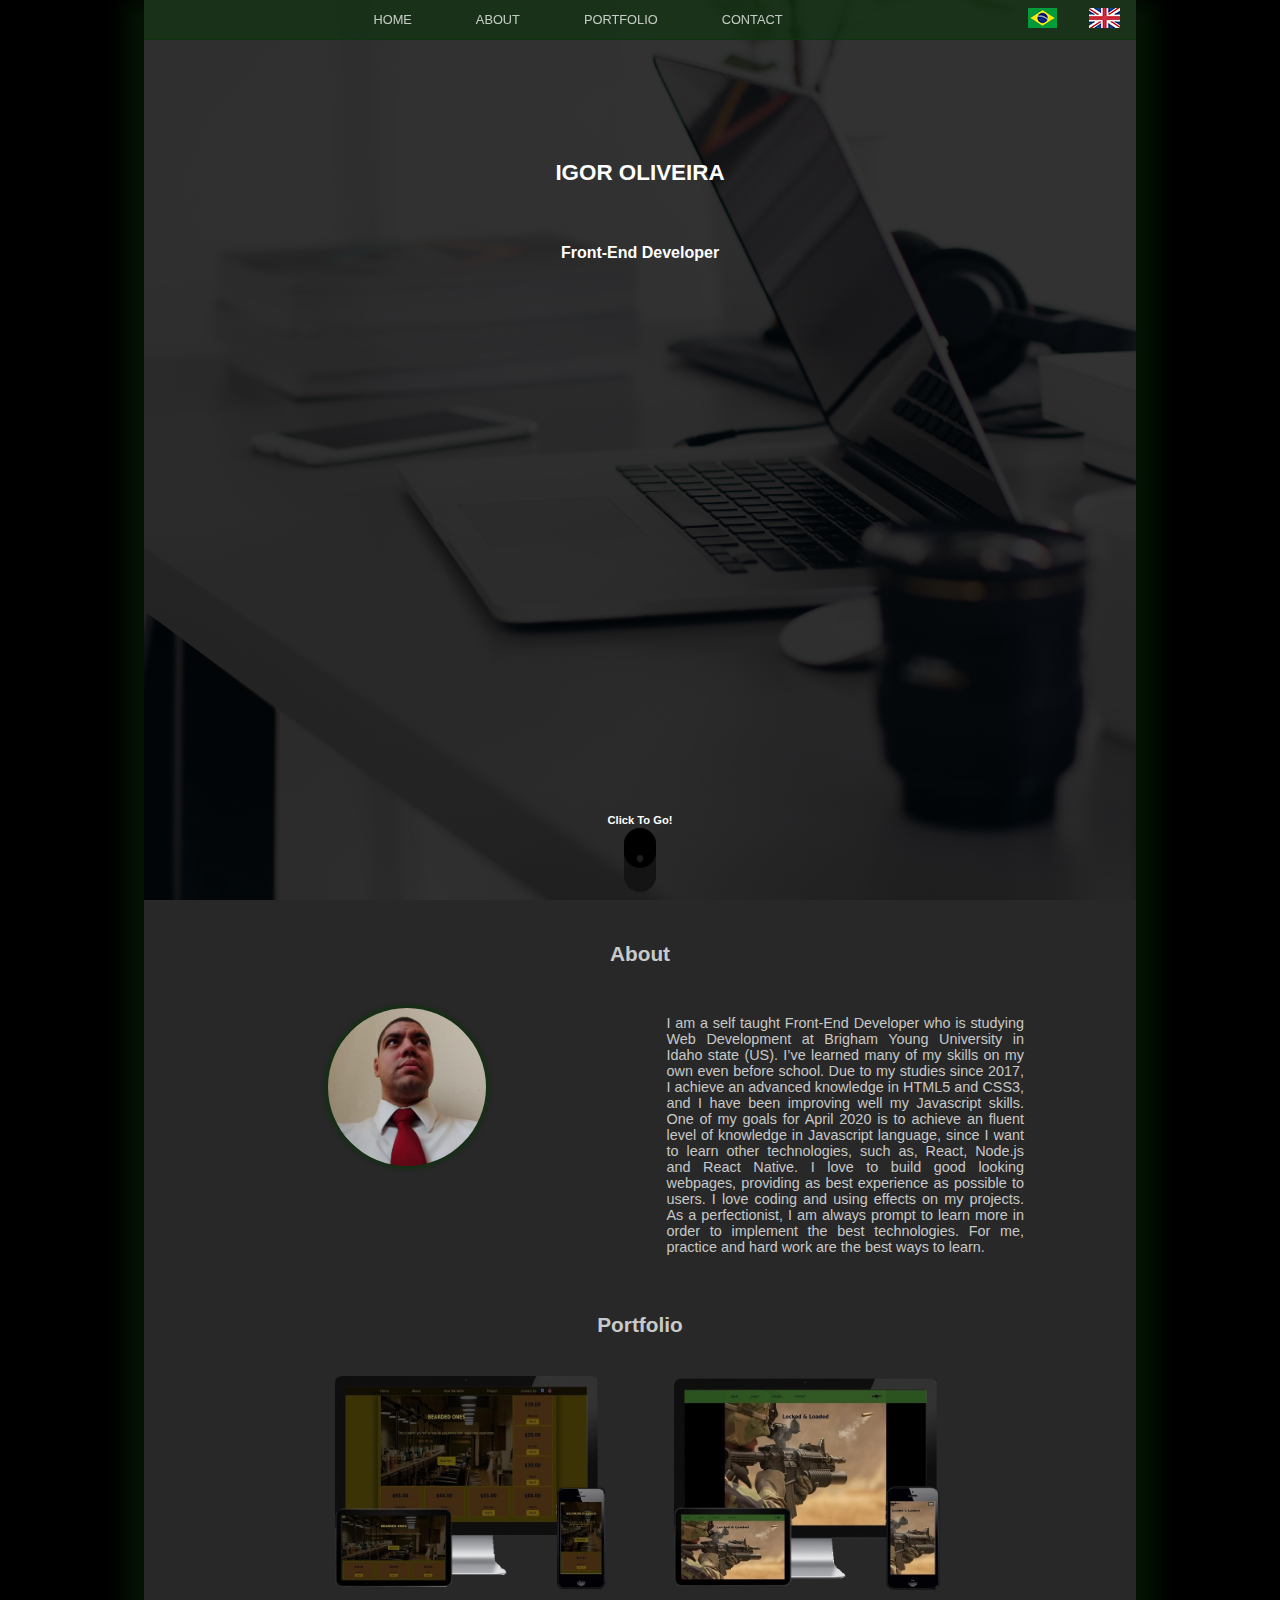
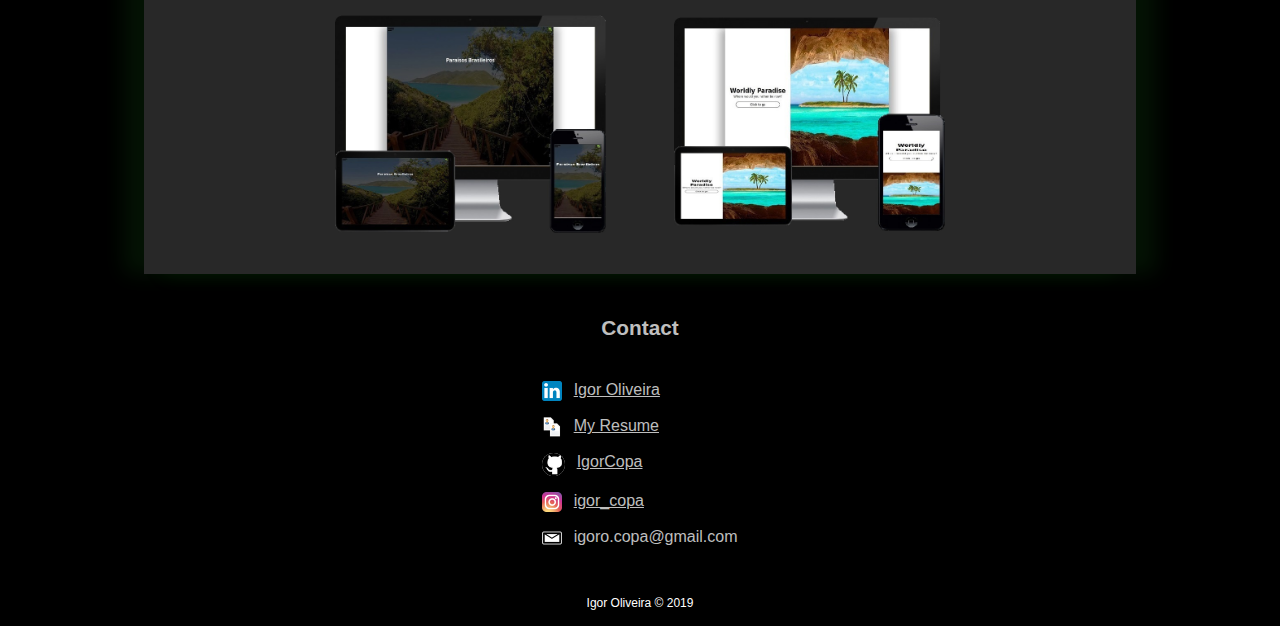
<file: index.html>
<!DOCTYPE html>
<html lang="en">
<head>
    <meta charset="UTF-8">
    <meta name="viewport" content="width=device-width, initial-scale=1.0">
    <meta http-equiv="X-UA-Compatible" content="ie=edge">
    <link rel="stylesheet" href="css/style.css">
    <link rel="stylesheet" href="css/menu.css">
    <title>Igor Oliveira | Front-End Developer</title>
</head>
<body>
    <!-- HEADER -->
    <div class="menu" id="menu">
        <!--Picture on CSS-->
        <input type="checkbox" class="toggle" id="toggle">
        <div class="hamburger" id="hamburger"><div class="hamb"></div></div>
        <nav class="nav" id="nav">
            <ul class="ul-a" id="ul-a">
                <li><a href="#">home</a></li>
                <li><a href="#about">about</a></li>
                <li><a href="#folio">portfolio</a></li>
                <li><a href="#contact">contact</a></li>
            </ul>
            <ul class="ul-b" id="ul-b">
                <li><a href="indexptg.html" class="eng"><img src="images/pt.jpg"></a></li>
                <li><a href="index.html" class="spn"><img src="images/eng.jpg"></a></li>
            </ul>
        </nav>
        <div class="shadow"></div>
    </div>
    <main>
        <header class="header">
            <div class="name">
                <h1>Igor Oliveira</h1>
                <h2>Front-End Developer</h2>
            </div>
            <div class="click"><h2>Click to go!</h2></div>
            <a href="#about" class="button" id="button">
                <div class="trigger" id="trigger"><div class="dot" id="dot"></div></div>
            </a>
        </header>
        <div class="oveRLay"></div>
        <!-- CONTENT -->
        <section>
            <div class="content about" id="about">
                <h2>about</h2>
                <div class="inner-content">
                    <div class="logo">
                        <img src="images/logo.jpg">
                    </div>
                    <p>I am a self taught Front-End Developer who is studying Web Development at Brigham Young University in Idaho
                        state (US). I’ve learned many of my skills on my own even before school. Due to my studies since 2017,
                        I achieve an advanced knowledge in HTML5 and CSS3, and I have been improving well my Javascript skills.
                        One of my goals for April 2020 is to achieve an fluent level of knowledge in Javascript language, since I want to learn other technologies,
                        such as, React, Node.js and React Native. I love to build good looking webpages, providing as best
                        experience as possible to users. I love coding and using effects on my projects. As a perfectionist, I am
                        always prompt to learn more in order to implement the best technologies. For me, practice and hard work are
                        the best ways to learn.
                    </p>
                </div>
            </div>
            <div class="content folio" id="folio">
                <h2>portfolio</h2>
                <div class="h2a"></div>
                <div class="grid">
                    <figure class="pic grid-a">
                        <img src="images/bearded-ones-responsive.jpg">
                        <figcaption class="caption">
                            <div class="overL"></div>
                            <a href="https://igorcopa.github.io/bearded-ones/" target="_blank">See more...</a>
                        </figcaption>
                    </figure>
                    <figure class="pic grid-b">
                        <img src="images/locked-and-loaded-responsive.jpg">
                        <figcaption class="caption">
                            <div class="overL"></div>
                            <a href="https://igorcopa.github.io/locked-and-loaded/" target="_blank">See more...</a>
                        </figcaption>
                    </figure>
                    <figure class="pic grid-c">
                        <img src="images/paraisos-brasileiros-responsive.jpg">
                        <figcaption class="caption">
                            <div class="overL"></div>
                            <a href="https://igorcopa.github.io/paraisos-brasileiros/" target="_blank">See more...</a>
                        </figcaption>
                    </figure>
                    <figure class="pic grid-d">
                        <img src="images/worldly-paradises-responsive.jpg">
                        <figcaption class="caption">
                            <div class="overL"></div>
                            <a href="https://igorcopa.github.io/worldly-paradise/" target="_blank">See more...</a>
                        </figcaption>
                    </figure>
                </div>
            </div>
        </section>
    </main>
    <!-- FOOTER -->
    <footer class="content footer" id="contact">
        <h2>contact</h2>
        <div class="footer-w">
            <div class="li">
                <img src="images/linkedin.png" alt="Linkedin"><a href="https://www.linkedin.com/in/igor-oliveira-49810598/?locale=en_US">Igor Oliveira</a>
            </div>
            <div class="rsm">
                <img src="images/resume.png" alt="Resume"><a href="https://igorcopa.github.io/resume/">My Resume</a>
            </div>
            <div class="gh">
                <img src="images/github.png" alt="GitHub"><a href="https://github.com/IgorCopa">IgorCopa</a>
            </div>
            <div class="insta">
                <img src="images/insta.png" alt="Instagram"><a href="https://www.instagram.com/igor_copa/">igor_copa</a>
            </div>
            <div class="email">
                <img src="images/email.png" alt="e-mail"><p id="e-m">igoro.copa@gmail.com</p>
            </div>
            <p>Igor Oliveira &copy; 2019</p>
        </div>
    </footer>
    <!-- JAVASCRIPT -->
    <script src="./js/scripts.js"></script>
</body>
</html>
</file>
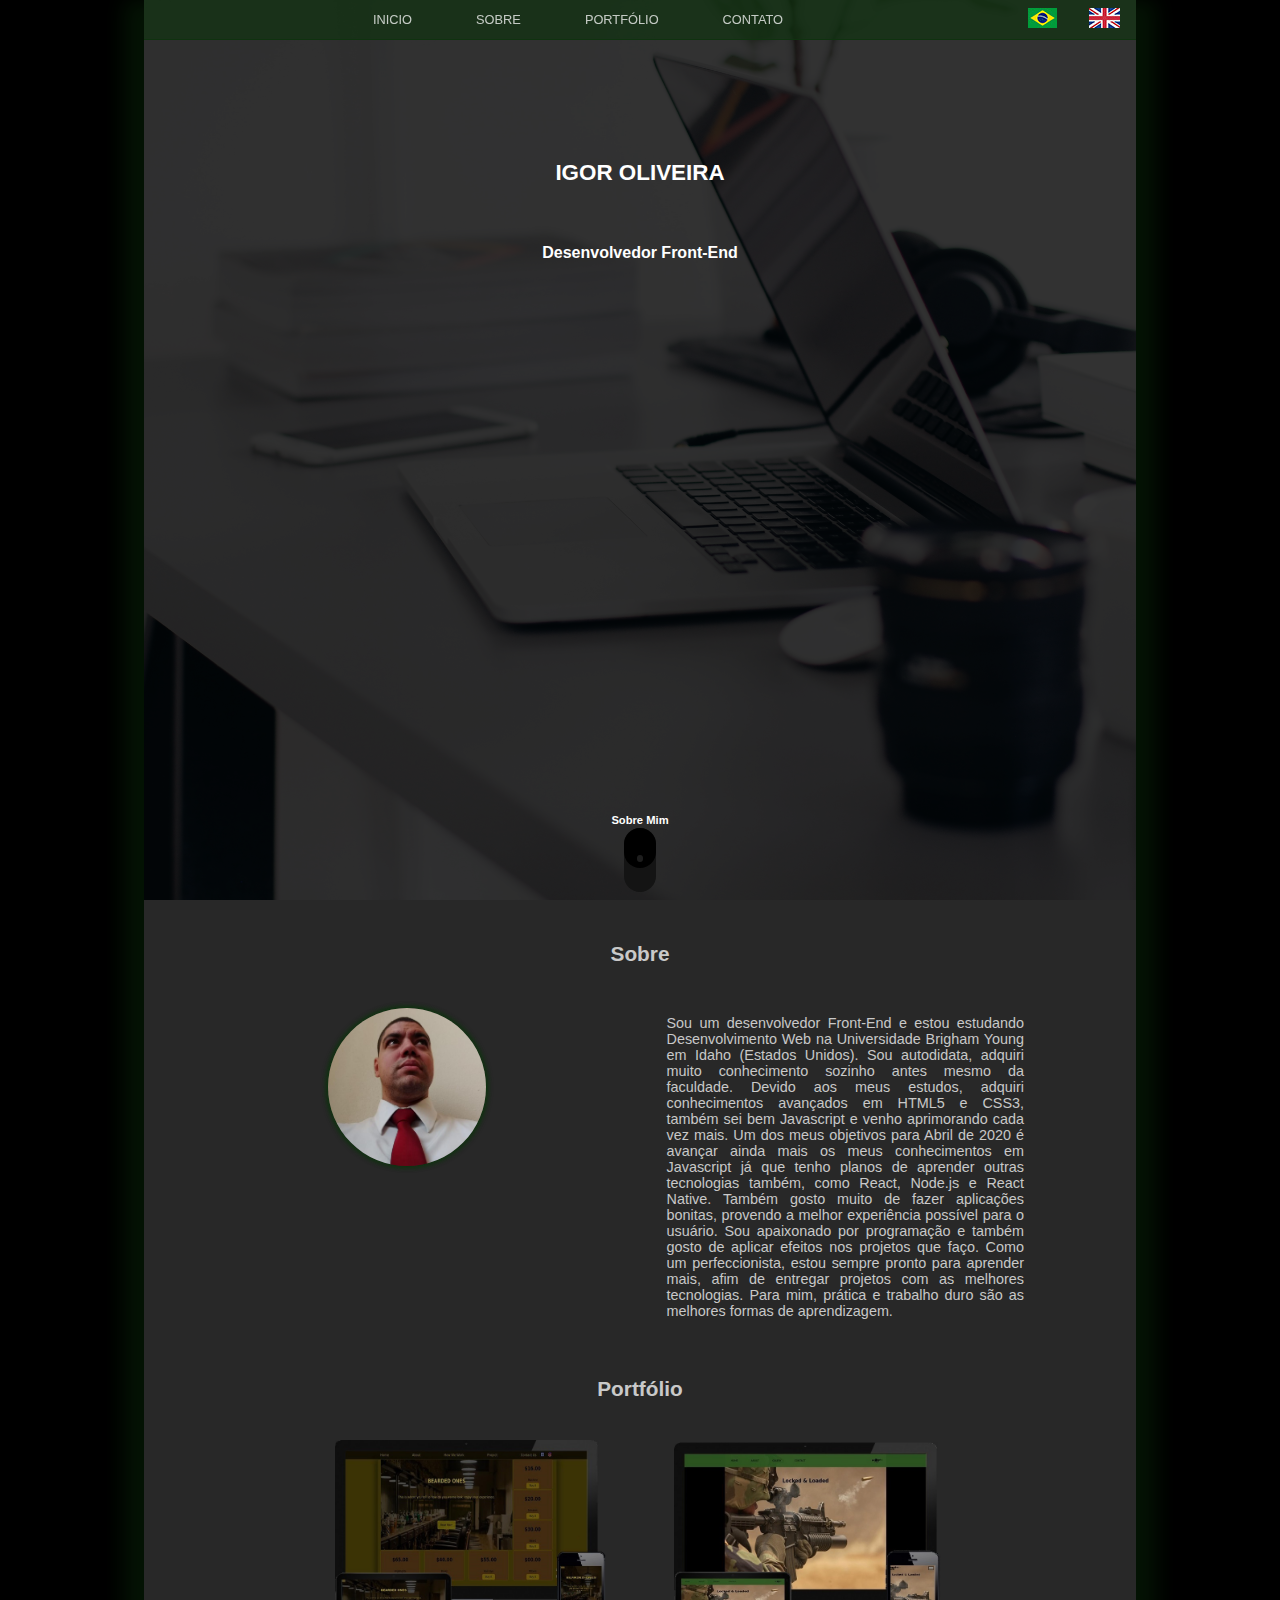
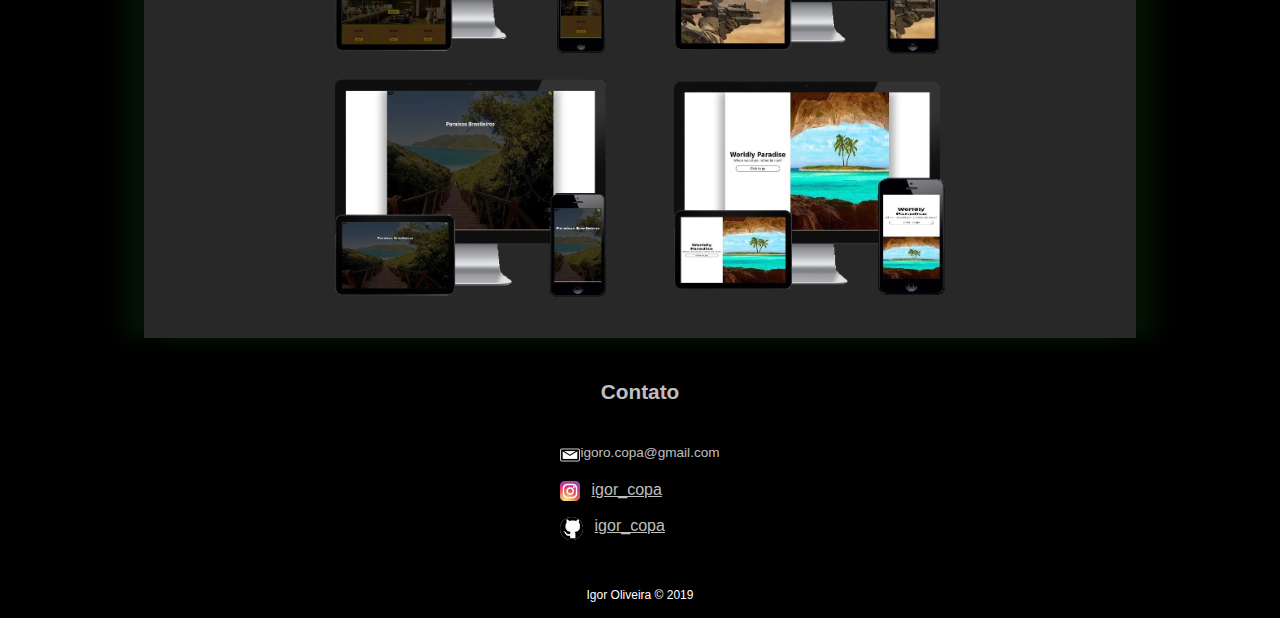
<file: indexptg.html>
<!DOCTYPE html>
<html lang="en">
<head>
    <meta charset="UTF-8">
    <meta name="viewport" content="width=device-width, initial-scale=1.0">
    <meta http-equiv="X-UA-Compatible" content="ie=edge">
    <link rel="stylesheet" href="css/style.css">
    <link rel="stylesheet" href="css/menu.css">
    <title>Igor Oliveira | Desenvolvedor Front-End</title>
</head>
<body id="body">
    <!-- HEADER -->
    <div class="menu" id="menu">
        <!--Picture on CSS-->
        <input type="checkbox" class="toggle" id="toggle">
        <div class="hamburger" id="hamburger"><div class="hamb"></div></div>
        <nav class="nav" id="nav">
            <ul class="ul-a" id="ul-a">
                <li><a href="#">inicio</a></li>
                <li><a href="#about">sobre</a></li>
                <li><a href="#folio">portfólio</a></li>
                <li><a href="#contact">contato</a></li>
            </ul>
            <ul class="ul-b" id="ul-b">
                <li><a href="indexptg.html" class="eng"><img src="images/pt.jpg"></a></li>
                <li><a href="index.html" class="spn"><img src="images/eng.jpg"></a></li>
            </ul>
        </nav>
        <div class="shadow"></div>
    </div>
    <main>
        <header class="header">
            <div class="name">
                <h1>Igor Oliveira</h1>
                <h2>Desenvolvedor Front-End</h2>
            </div>
            <div class="click"><h2>Sobre mim</h2></div>
            <a href="#about" class="button" id="button">
                <div class="trigger" id="trigger"><div class="dot" id="dot"></div></div>
            </a>
        </header>
        <div class="oveRLay"></div>
        <!-- CONTENT -->
        <section>
            <div class="content about" id="about">
                <h2>sobre</h2>
                <div class="inner-content">
                    <div class="logo">
                        <img src="images/logo.jpg">
                    </div>
                    <p>
                        Sou um desenvolvedor Front-End e estou estudando Desenvolvimento Web na Universidade Brigham Young
                        em Idaho (Estados Unidos). Sou autodidata, adquiri muito conhecimento sozinho antes mesmo da faculdade.
                        Devido aos meus estudos, adquiri conhecimentos avançados em HTML5 e CSS3, também sei bem Javascript e
                        venho aprimorando cada vez mais. Um dos meus objetivos para Abril de 2020 é avançar ainda mais os meus conhecimentos em Javascript já
                        que tenho planos de aprender outras tecnologias também, como React, Node.js e React Native. Também gosto
                        muito de fazer aplicações bonitas, provendo a melhor experiência possível para o usuário. Sou apaixonado
                        por programação e também gosto de aplicar efeitos nos projetos que faço. Como um perfeccionista, estou
                        sempre pronto para aprender mais, afim de entregar projetos com as melhores tecnologias. Para mim, prática
                        e trabalho duro são as melhores formas de aprendizagem.
                    </p>
                </div>
            </div>
            <div class="content folio" id="folio">
                <h2>portfólio</h2>
                <div class="h2a"></div>
                <div class="grid">
                    <figure class="pic grid-a">
                        <img src="images/bearded-ones-responsive.jpg">
                        <figcaption class="caption">
                            <div class="overL"></div>
                            <a href="https://igorcopa.github.io/Bearded-Ones/" target="_blank">Mais...</a>
                        </figcaption>
                    </figure>
                    <figure class="pic grid-b">
                        <img src="images/locked-and-loaded-responsive.jpg">
                        <figcaption class="caption">
                            <div class="overL"></div>
                            <a href="https://igorcopa.github.io/Locked-and-Loaded/" target="_blank">Mais...</a>
                        </figcaption>
                    </figure>
                    <figure class="pic grid-c">
                        <img src="images/paraisos-brasileiros-responsive.jpg">
                        <figcaption class="caption">
                            <div class="overL"></div>
                            <a href="https://igorcopa.github.io/Paraisos-Brasileiros/" target="_blank">Mais...</a>
                        </figcaption>
                    </figure>
                    <figure class="pic grid-d">
                        <img src="images/worldly-paradises-responsive.jpg">
                        <figcaption class="caption">
                            <div class="overL"></div>
                            <a href="https://igorcopa.github.io/Worldly-Paradise/" target="_blank">Mais...</a>
                        </figcaption>
                    </figure>
                </div>
            </div>
        </section>
    </main>
    <!-- FOOTER -->
    <footer class="content footer" id="contact">
        <h2>contato</h2>
        <!-- <form name="form" id="form" method="POST">
            <label id="name">Nome</label>
            <input type="text" id="yourName" placeholder="Your name here">
            <label id="email">E-mail</label>
            <input type="email" id="yourEmail" placeholder="Your email here">
            <label id="msg">Message</label>
            <textarea name="yourArea" placeholder="Leave your message"></textarea>
        </form> -->
        <div class="footer-w">
            <div class="email">
                <img src="images/email.png" alt="e-mail"><p>igoro.copa@gmail.com</p>
            </div>
            <div class="insta">
                <img src="images/insta.png" alt="Instagram"><a href="#">igor_copa</a>
            </div>
            <div class="gh">
                <img src="images/github.png" alt="GitHub"><a href="#">igor_copa</a>
            </div>
            <!-- <div class="zap">
                <img src="_images/zap.png" alt=""><p>+55 (21) 9.7265-1814</p>
            </div> -->
            <p>Igor Oliveira &copy; 2019</p>
        </div>
    </footer>
    <!-- JAVASCRIPT -->
    <script src="./js/scripts.js"></script>
</body>
</html>
</file>
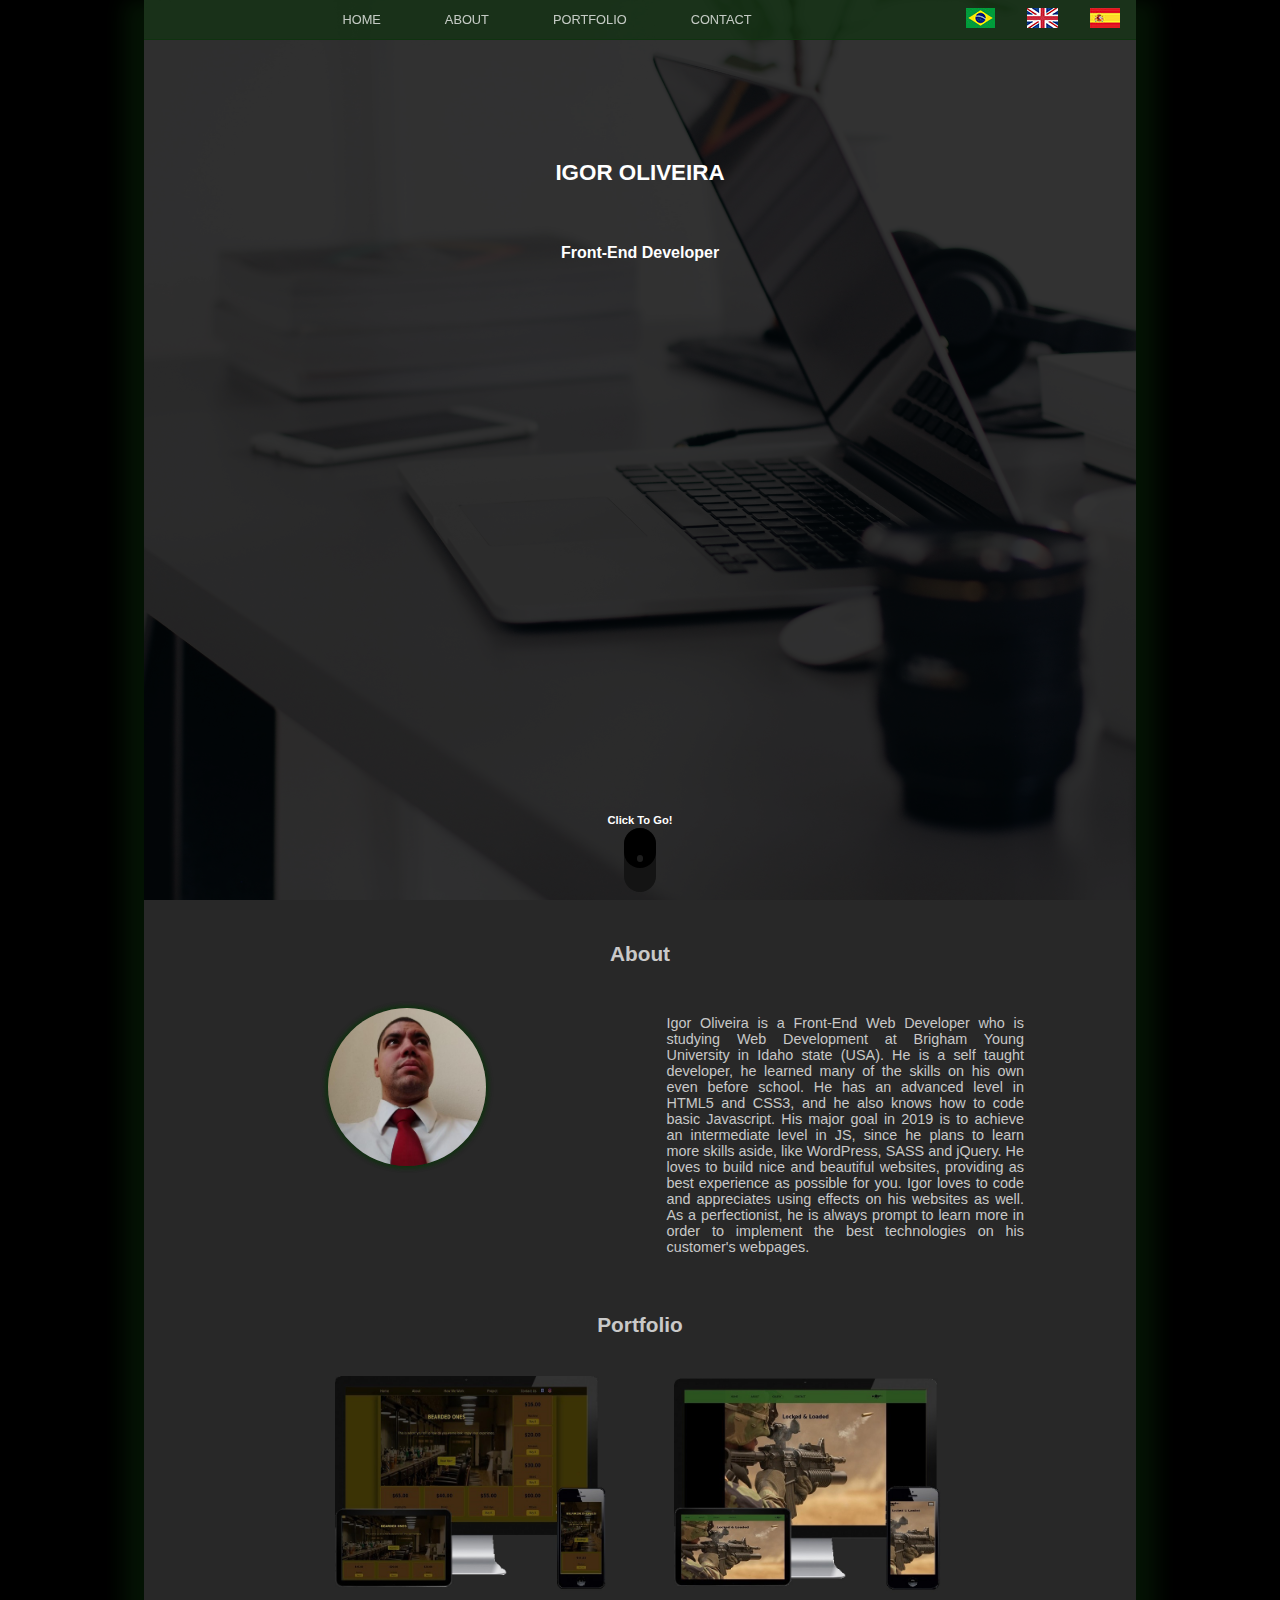
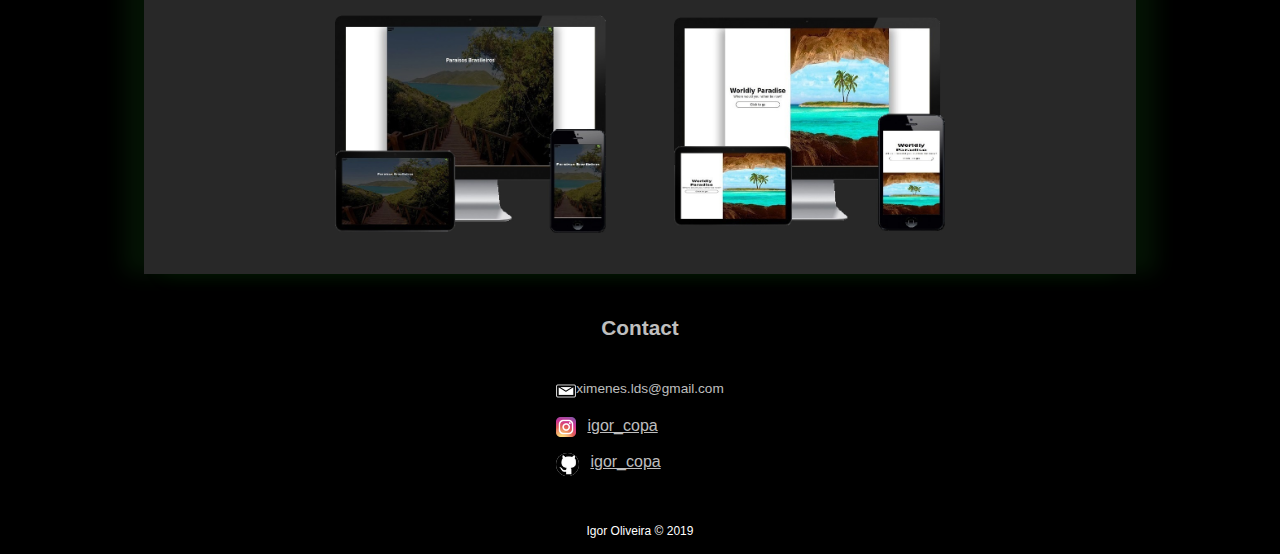
<file: indexspn.html>
<!DOCTYPE html>
<html lang="en">
<head>
    <meta charset="UTF-8">
    <meta name="viewport" content="width=device-width, initial-scale=1.0">
    <meta http-equiv="X-UA-Compatible" content="ie=edge">
    <link rel="stylesheet" href="css/style.css">
    <link rel="stylesheet" href="css/menu.css">
    <title>Igor Oliveira | Front-End Developer</title>
</head>
<body id="body">
    <!-- HEADER -->
    <div class="menu" id="menu">
        <!--Picture on CSS-->
        <input type="checkbox" class="toggle" id="toggle">
        <div class="hamburger" id="hamburger"><div class="hamb"></div></div>
        <nav class="nav" id="nav">
            <ul class="ul-a" id="ul-a">
                <li><a href="#">home</a></li>
                <li><a href="#about">about</a></li>
                <li><a href="#folio">portfolio</a></li>
                <li><a href="#contact">contact</a></li>
            </ul>
            <ul class="ul-b" id="ul-b">
                <li><a href="indexptg.html" class="eng"><img src="images/pt.jpg"></a></li>
                <li><a href="index.html" class="spn"><img src="images/eng.jpg"></a></li>
                <li><a href="indexspn.html" class="ptg"><img src="images/spn.jpg"></a></li>
            </ul>
        </nav>
        <div class="shadow"></div>
    </div>
    <main>
        <header class="header">
            <div class="name">
                <h1>Igor Oliveira</h1>
                <h2>Front-End Developer</h2>
            </div>
            <div class="click"><h2>Click to go!</h2></div>
            <!-- <input type="checkbox" id="btn"> -->
            <a href="#about" class="button" id="button">
                <div class="trigger" id="trigger"><div class="dot" id="dot"></div></div>
            </a>
        </header>
        <div class="oveRLay"></div>
        <!-- CONTENT -->
        <section>
            <div class="content about" id="about">
                <h2>about</h2>
                <div class="inner-content">
                    <div class="logo">
                        <img src="images/logo.jpg">
                    </div>
                    <p>Igor Oliveira is a Front-End Web Developer who is studying Web Development
                        at Brigham Young University in Idaho state (USA). He is a self taught
                        developer, he learned many of the skills on his own even before school.
                        He has an advanced level in HTML5 and CSS3, and he also knows how to code
                        basic Javascript.
                        His major goal in 2019 is to achieve an intermediate level in JS, since
                        he plans to learn more skills aside, like WordPress, SASS and jQuery.
                        He loves to build nice and beautiful websites, providing as best
                        experience as possible for you. Igor loves to code and appreciates
                        using effects on his websites as well. As a perfectionist, he is always
                        prompt to learn more in order to implement the best technologies on his
                        customer's webpages.</p>
                </div>
            </div>
            <div class="content folio" id="folio">
                <h2>portfolio</h2>
                <div class="h2a"></div>
                <div class="grid">
                    <figure class="pic grid-a">
                        <img src="images/bearded-ones-responsive.jpg">
                        <figcaption class="caption">
                            <div class="overL"></div>
                            <a href="https://igorcopa.github.io/Bearded-Ones/" target="_blank">See more...</a>
                        </figcaption>
                    </figure>
                    <figure class="pic grid-b">
                        <img src="images/locked-and-loaded-responsive.jpg">
                        <figcaption class="caption">
                            <div class="overL"></div>
                            <a href="https://igorcopa.github.io/Locked-and-Loaded/" target="_blank">See more...</a>
                        </figcaption>
                    </figure>
                    <figure class="pic grid-c">
                        <img src="images/paraisos-brasileiros-responsive.jpg">
                        <figcaption class="caption">
                            <div class="overL"></div>
                            <a href="https://igorcopa.github.io/Paraisos-Brasileiros/" target="_blank">See more...</a>
                        </figcaption>
                    </figure>
                    <figure class="pic grid-d">
                        <img src="images/worldly-paradises-responsive.jpg">
                        <figcaption class="caption">
                            <div class="overL"></div>
                            <a href="https://igorcopa.github.io/Worldly-Paradise/" target="_blank">See more...</a>
                        </figcaption>
                    </figure>
                </div>
            </div>
        </section>
    </main>
    <!-- FOOTER -->
    <footer class="content footer" id="contact">
        <h2>contact</h2>
        <!-- <form name="form" id="form" method="POST">
            <label id="name">Nome</label>
            <input type="text" id="yourName" placeholder="Your name here">
            <label id="email">E-mail</label>
            <input type="email" id="yourEmail" placeholder="Your email here">
            <label id="msg">Message</label>
            <textarea name="yourArea" placeholder="Leave your message"></textarea>
        </form> -->
        <div class="footer-w">
            <div class="email">
                <img src="images/email.png" alt="e-mail"><p>ximenes.lds@gmail.com</p>
            </div>
            <div class="insta">
                <img src="images/insta.png" alt="Instagram"><a href="#">igor_copa</a>
            </div>
            <div class="gh">
                <img src="images/github.png" alt="GitHub"><a href="#">igor_copa</a>
            </div>
            <!-- <div class="zap">
                <img src="_images/zap.png" alt=""><p>+55 (21) 9.7265-1814</p>
            </div> -->
            <p>Igor Oliveira &copy; 2019</p>
        </div>
    </footer>
    <!-- JAVASCRIPT -->
    <script>

        function toggB(){
            body.style.animationDelay="1s";
            body.style.scrollBehavior="smooth";
            body.style.transition="all 1s ease-in";
        }
        setTimeout(toggB, 1500);

        let btn = document.getElementById("button");
        let trg = document.getElementById("trigger");
        let dt = document.getElementById("dot");
        let bd = document.getElementById("body");
        let navig = document.getElementById("nav");
        let abt = document.getElementById("about");

        function togg(){
            btn.style.backgroundColor="rgba(45, 45, 230)";
            btn.style.boxShadow="3px 0 3px rgba(45, 45, 230, .6),-3px 0 3px rgba(45, 45, 230, .6)";

            trg.style.top="38%";

            dt.style.backgroundColor="rgba(45, 45, 230)";
            dt.style.boxShadow="3px 0 3px rgba(45, 45, 230, .6),-3px 0 3px rgba(45, 45, 230, .6)";
        }

        // function close(){
        //     navig.style.transform="translateX(-110%)";
        // }

        btn.addEventListener("click", togg);
        // abt.addEventListener("click", close);

    </script>
</body>
</html>
</file>
<file: css/style.css>
@charset "UTF-8";

:root{
    --green: rgba(15, 50, 15);
    --grey: rgba(40, 40, 40);
    --pBlack: rgba(0, 0, 0, .8);
    --pWhite: rgba(255, 255, 255, .75);
}

*, *::before, *::after{
    padding: 0;
    margin: 0;
    box-sizing: border-box;
}

html{
    scroll-behavior: smooth;
    -webkit-scroll-behavior: smooth;
}

body{
    background-color: rgba(0, 0, 0);
    color: var(--pWhite);
    font-family: sans-serif;
}

a{
    text-decoration: none;
    color: inherit;
}

.footer a{
    text-decoration: underline;
}

.footer a:hover{
    color: rgba(255, 255, 255);
}

/* HEADER */
main{
    position: relative;
    top: 0;
    left: 0;
    margin: auto;
    max-width: 62em;
    height: auto;
    display: flex;
    flex-direction: column;
    justify-content: center;
    align-items: space-between;
    overflow-x: hidden;
    background-color: rgba(0, 0, 0);
    box-shadow: 20px 0 20px rgba(25, 130, 25, .15),
                -20px 0 20px rgba(25, 130, 25, .15);
}

.header{
    position: relative;
    display: flex;
    flex-direction: column;
    align-items: center;
    justify-content: space-between;
    max-width: 62em;
    height: 100vh;
    background: url(../images/bg-image.jpg);
    background-position: center;
    background-size: cover;
    background-repeat: no-repeat;
    margin: auto 0;
}

.oveRLay{
    position: absolute;
    top: 0;
    background-color: rgba(0, 0, 0);
    width: 100%;
    height: 100vh;
    opacity: .8;
}

.header .button{
    position: relative;
    opacity: 1;
    width: 2rem;
    height: 4rem;
    border-radius: 50px;
    bottom: 2rem;
    z-index: 3;
    background-color: rgba(20, 20, 20);
    transition: all .15s ease-in;
    -webkit-transition: all .15s ease-in;
    outline: none;
}

.header .button .trigger{
    position: absolute;
    display: flex;
    justify-content: center;
    align-items: flex-end;
    top: 0;
    width: 2rem;
    height: 2.5rem;
    background-color: rgba(0, 0, 0);
    border-radius: 50px;
    transition: all .1s ease-in;
    -webkit-transition: all .1s ease-in;
}

.header .button .trigger .dot{
    position: absolute;
    width: .4rem;
    height: .4rem;
    background-color: rgba(30, 30, 30);
    border-radius: 50px;
    bottom: .4rem;
}

.header .name {
    position: relative;
    margin: 10rem 0 0 0;
    z-index: 2;
}

.name h1{
    font-size: 1.4rem;
    text-transform: uppercase;
    text-align: center;
    color: rgba(255, 255, 255);
    margin-bottom: 3rem;
    top: 0;
}

.name h2{
    color: rgba(255, 255, 255);
    font-size: 1rem;
}

.header .click{
    position: absolute;
    bottom: 0;
    bottom: 5.7rem;
    z-index: 2;
}

.header .click h2{
    font-size: .7rem;
    text-transform: capitalize;
    color: rgb(255, 255, 255);
    text-align: center;
}

/* CONTENT */
section{
    display: flex;
    flex-direction: column;
    justify-content: center;
    align-items: space-between;
    background-color: var(--grey);
}

.content{
    height: auto;
    width: 100%;
    display: flex;
    flex-direction: column;
    justify-content: center;
    align-items: center;
}

.content h2{
    margin: 1rem 0;
}

.content .h2a{
    width: 70px;
    height: 2.5px;
    margin-top: .3rem;
}

.inner-content{
    display: flex;
    flex-direction: column;
    align-items: center;
    justify-content: space-between;
    margin-bottom: 1rem;;
}

.inner-content p{
    text-align: justify;
    padding: 0 1rem;
    font-size: .9rem;
    transition: all .25s ease-in;
    margin: 1.5rem .5rem 0 .5rem;
}

.inner-content .logo{
    width: 8rem;
    height: 8rem;
    border-radius: 50px;
}

.logo img{
    width: 8rem;
    height: 8rem;
    border-radius: 50%;
    border: 1px solid var(--green);
}

h2{
    font-size: 1.3rem;
    text-transform: capitalize;
    padding: .6rem;
    margin-bottom: 1rem 0;
}

p{
    font-size: .85rem;
}

.grid{
    display: flex;
    flex-direction: column;
    justify-content: center;
    align-items: center;
    margin-bottom: 2rem;
}

.grid .pic{
    position: relative;
    margin: 5px 5%;
}

.pic .caption{
    position: absolute;
    top: 0;
    left: 0;
    margin: 0;
    padding: 0;
    width: 100%;
    height: 100%;
}

.pic .caption:hover .overL{
    opacity: .5;
}

.pic .caption:hover a{
    opacity: 1;
}

.caption .overL{
    position: absolute;
    top: 0;
    left: 0;
    width: 100%;
    height: 100%;
    border-radius: 20px;
    background-color: rgb(40, 40, 40);
    opacity: 0;
    transition: opacity .3s ease-in;
}

.pic .caption a{
    position: absolute;
    bottom: 1rem;
    left: 2rem;
    color: rgba(255, 255, 255);
    font-size: .85rem;
    opacity: 0;
    text-decoration: underline;
    transition: opacity .35s ease-in;
}

.pic .caption a:hover{
    text-decoration: none;
}

.pic img{
    width: 90%;
    margin: 0 5%;
    height: auto;
    padding: 0;
    text-align: center;
}

/* FOOTER */
form{
    display: flex;
    flex-direction: column;
    padding: 1rem 1rem 5rem 1rem;
}

input{
    border: none;
    height: 1.5rem;
    border-radius: 50px;
    padding-left: .2rem;
    margin-bottom: .8rem;
}

textarea{
    padding-left: .2rem;
}

.footer-w{
    display: flex;
    flex-direction: column;
    align-items: flex-start;
    justify-content: space-between;
    margin: auto;
}

.footer-w div{
    display: flex;
    justify-content: space-around;
}

.footer-w .gh img{
    background-color: rgb(255, 255, 255);
    border-radius: 20px;
    width: 23px;
    height: 23px;

}

.footer-w div #e-m,
.footer-w div a{
    margin-left: .7rem;
    font-size: 1rem;
}

.footer-w div a:hover{
    text-decoration: none;
}

.footer-w img{
    display: inline-block;
    width: 20px;
    height: 20px;
}

.email, .insta, .zap, .gh, .li, .rsm{
    display: inline-block;
    margin: 1rem 0 0 0;
}

.footer .footer-w > p{
    align-self: center;
    margin: 3rem 0 1rem 0;
    font-size: .75rem;
    color: rgba(255, 255, 255);
    display: inline-block;
}

/* MEDIA */
@media(min-width: 36em){ /* 576px */
    .inner-content{
        display: grid;
        grid-gap: 5px;
        grid-template-columns: repeat(auto-fit, minmax(300px, 1fr));
        grid-auto-rows: auto;
        grid-auto-flow: dense;
    }

    .logo{
        margin: 1rem auto;
        align-self: start;
        width: 10rem;
        height: 10rem;
    }

    .logo img{
        width: 10rem;
        height: 10rem;
        box-shadow: 1px 0 5px var(--green),
                    -1px 0 5px var(--green);
    }

    .inner-content p{
        margin-right: 1rem;
    }

    .grid{
        display: grid;
        grid-gap: 5px;
        grid-template-columns: repeat(auto-fit, minmax(300px, 1fr));
        grid-auto-rows: auto;
        grid-auto-flow: dense;
    }
}

@media(min-width: 48em){ /* 768px */
    #toggle, #hamburger{
        display: none;
    }

    #nav{
        position: fixed;
        display: flex;
        flex-direction: row;
        justify-content: space-between;
        top: 0;
        margin: 0 auto;
        width: 100vw;
        height: 40px;
        z-index: 7;
        transform: translateX(0%);
        background-color: rgba(15, 50, 15, .7);
    }

    #ul-a{
        display: flex;
        line-height: 40px;
    }

    #ul-a li a{
        line-height: 40px;
        padding: .8rem 2rem;
    }

    #ul-a li a:hover{
        background-color: rgba(45, 230, 45, .1);
    }

    #ul-b{
        display: flex;
        justify-content: flex-end;
        padding: 0;
        margin: 0;
        width: auto;
        background-color: transparent;
    }

    #ul-b li{
        padding: 0;
        margin: 0;
    }

    .inner-content p{
        margin-right: 6rem;
    }
}

@media(min-width: 62em){ /* 992px */
    #menu{
        width: 62em;
        margin: auto;
    }

    #nav{
        width: 62em;
        box-shadow: 0 0 0 var(--green),
                    0 0 0 var(--green);
        border-bottom: 1px solid var(--green);
        overflow-y: hidden;
    }

    #ul-b{
        height: 40px;
    }

    .content h2{
        margin-top: 2rem;
    }
    
    .header .click{
        bottom: 4rem;
    }

    .header .button{
        position: relative;
        opacity: 1;
        width: 2rem;
        height: 4rem;
        border-radius: 50px;
        bottom: .5rem;
        z-index: 3;
        background-color: rgba(20, 20, 20);
        transition: all .15s ease-in;
        outline: none;
    }
}
</file>
<file: css/menu.css>
@charset "UTF-8";

.menu .toggle{
   position: fixed;
   margin-top: 1rem;
   margin-left: 1rem;
   border: none;
   width: 1.8rem;
   height: 1.8rem;
   cursor: pointer;
   opacity: 0;
   z-index: 99;
}

.menu .hamburger{
   position: fixed;
   display: flex;
   flex-direction: column;
   justify-content: center;
   align-items: center;
   margin-top: 1rem;
   margin-left: 1rem;
   width: 2rem;
   height: 2rem;
   background-color: rgba(35, 35, 35);
   z-index: 98;
}

.hamburger .hamb{
   position: absolute;
   width: 100%;
   height: 3px;
   border-radius: 3px;
   background-color: rgba(15, 100, 15);
   transition: transform .2s ease-in;
}

.hamburger .hamb::before,
.hamburger .hamb::after{
   content: '';
   position: absolute;
   width: 100%;
   height: 3px;
   border-radius: 3px;
   top: 8px;
   background-color: rgba(15, 100, 15);
}

.hamburger .hamb::after{
   top: -8px;
}

.toggle:checked ~ .hamburger .hamb{
   transform: rotate(135deg);
}

.toggle:checked ~ .hamburger .hamb:before,
.toggle:checked ~ .hamburger .hamb:after{
   top: 0;
   transform: rotate(90deg);
}

.toggle:checked ~ .hamburger .hamb:after{
   transform: rotate(-90deg);
}

.toggle:checked:hover ~ .hamburger .hamb{
   transform: rotate(225deg);
}

.menu .nav{
   position: fixed;
   display: flex;
   flex-direction: column;
   justify-content: space-between;
   align-items: center;
   background-color: rgba(0, 0, 0, .97);
   width: 85%;
   height: 100%;
   overflow-x: hidden;
   z-index: 7;
   transform: translateX(-110%);
   transform-origin: left;
   box-shadow: 3px 0 15px rgba(15, 50, 15, .8),
               -3px 0 15px rgba(15, 50, 15, .8);
   transition: transform .25s ease-in;
}

.menu .toggle:checked ~ .nav{
   transform-origin: left;
   transform: translateX(0);
}

.menu .nav ul{
   list-style: none;
}

.menu .nav .ul-a{
   margin: 13rem auto;
}

.nav .ul-a li{
   text-transform: uppercase;
   margin: 1rem 0;
   font-size: .8rem;
}

.nav .ul-a li a:hover{
   color: rgba(255, 255, 255);
}

.menu .nav .ul-b{
   display: flex;
   justify-content: center;
   align-items: center;
   width: 100%;
   height: 10rem;
   background-color: rgba(15, 50, 15, .4);
}

.nav .ul-b img{
   padding: 0 1rem;
}

.menu .shadow{
   position: absolute;
   width: 100%;
   height: 100vh;
   top: 0;
   left: 0;
   background-color: rgba(0, 0, 0);
   opacity: 0;
   display: none;
}
</file>
